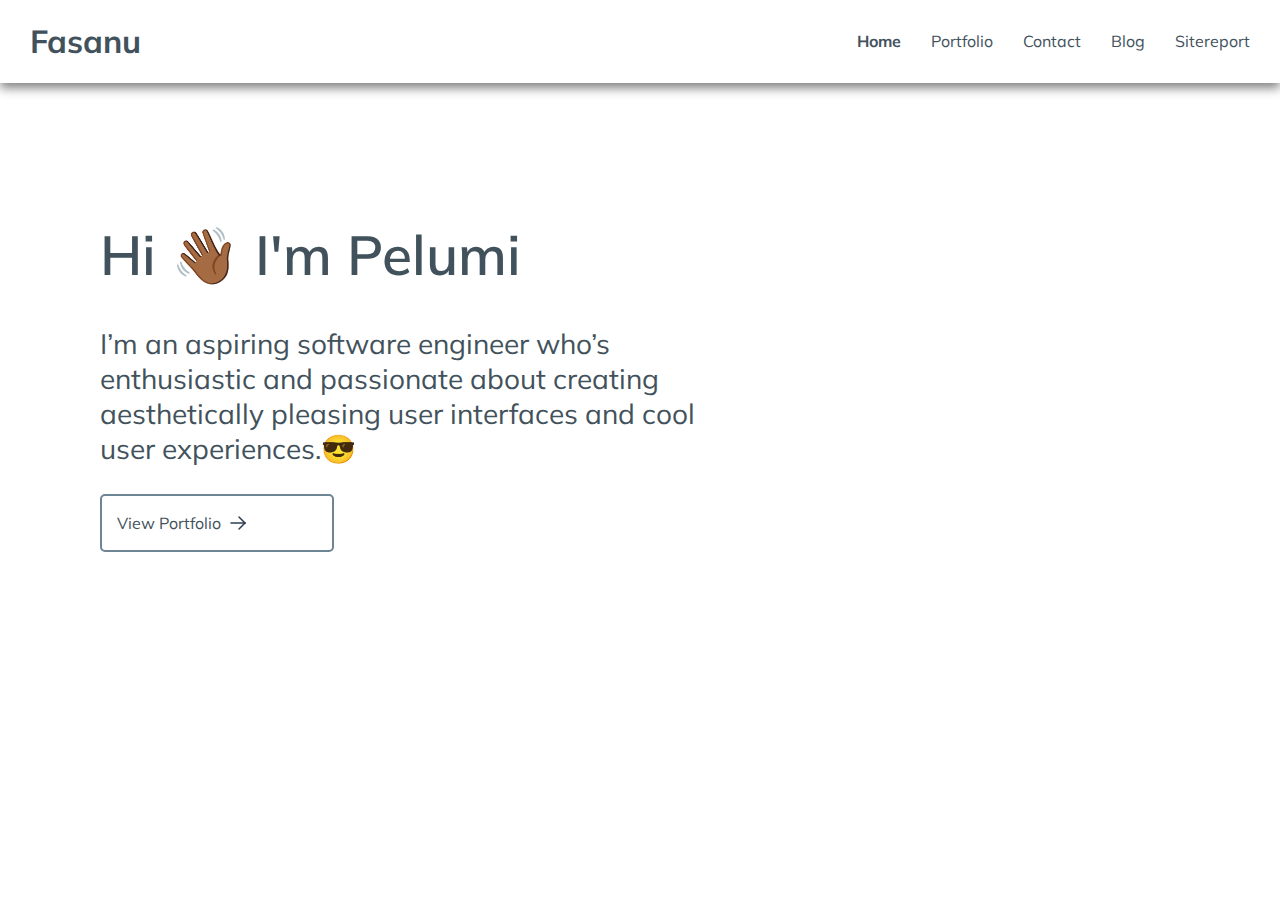
<file: index.html>
<!DOCTYPE html>
<html lang="en">
  <head>
    <meta charset="UTF-8" />
    <meta http-equiv="X-UA-Compatible" content="IE=edge" />
    <meta name="viewport" content="width=device-width, initial-scale=1.0" />
    <title>Fasanu Oluwapelumi</title>
    <link
      href="https://fonts.googleapis.com/css2?family=Mulish:ital,wght@0,200;0,300;0,400;0,500;0,600;0,700;0,800;0,900;1,300;1,400&display=swap"
      rel="stylesheet"
    />
    <link rel="stylesheet" href="index.css" />
  </head>
  <body>
    <nav>
      <div class="nav-logo">
        <h1>Fasanu</h1>
      </div>

      <input type="checkbox" id="hamburger" class="hamburger-checkbox" />
      <label for="hamburger" class="hamburger">
        <span class="hamburger-line"></span>
      </label>

      <ul class="nav-menu">
        <li>
          <a href="index.html" class="nav-link active">Home </a>
        </li>
        <li>
          <a href="portfolio.html" class="nav-link">Portfolio</a>
        </li>
        <li>
          <a href="contact.html" class="nav-link">Contact</a>
        </li>
        <li>
          <a href="blog.html" class="nav-link">Blog</a>
        </li>
        <li>
          <a href="sitereport.html" class="nav-link"> Sitereport</a>
        </li>
      </ul>
    </nav>

    <section>
      <h1 class="intro-header">Hi 👋🏾 I'm Pelumi</h1>
      <p class="intro-text">
        I’m an aspiring software engineer who’s enthusiastic and passionate about creating aesthetically pleasing user
        interfaces and cool user experiences.😎
      </p>

      <a href="portfolio.html" role="button" class="portfolio-button">
        <span> View Portfolio </span>
        <svg
          xmlns="http://www.w3.org/2000/svg"
          class="icon icon-tabler icon-tabler-arrow-right"
          width="24"
          height="24"
          viewBox="0 0 24 24"
          stroke-width="1.5"
          stroke="#2c3e50"
          fill="none"
          stroke-linecap="round"
          stroke-linejoin="round"
        >
          <path stroke="none" d="M0 0h24v24H0z" fill="none" />
          <line x1="5" y1="12" x2="19" y2="12" />
          <line x1="13" y1="18" x2="19" y2="12" />
          <line x1="13" y1="6" x2="19" y2="12" />
        </svg>
      </a>
    </section>
  </body>
</html>
</file>
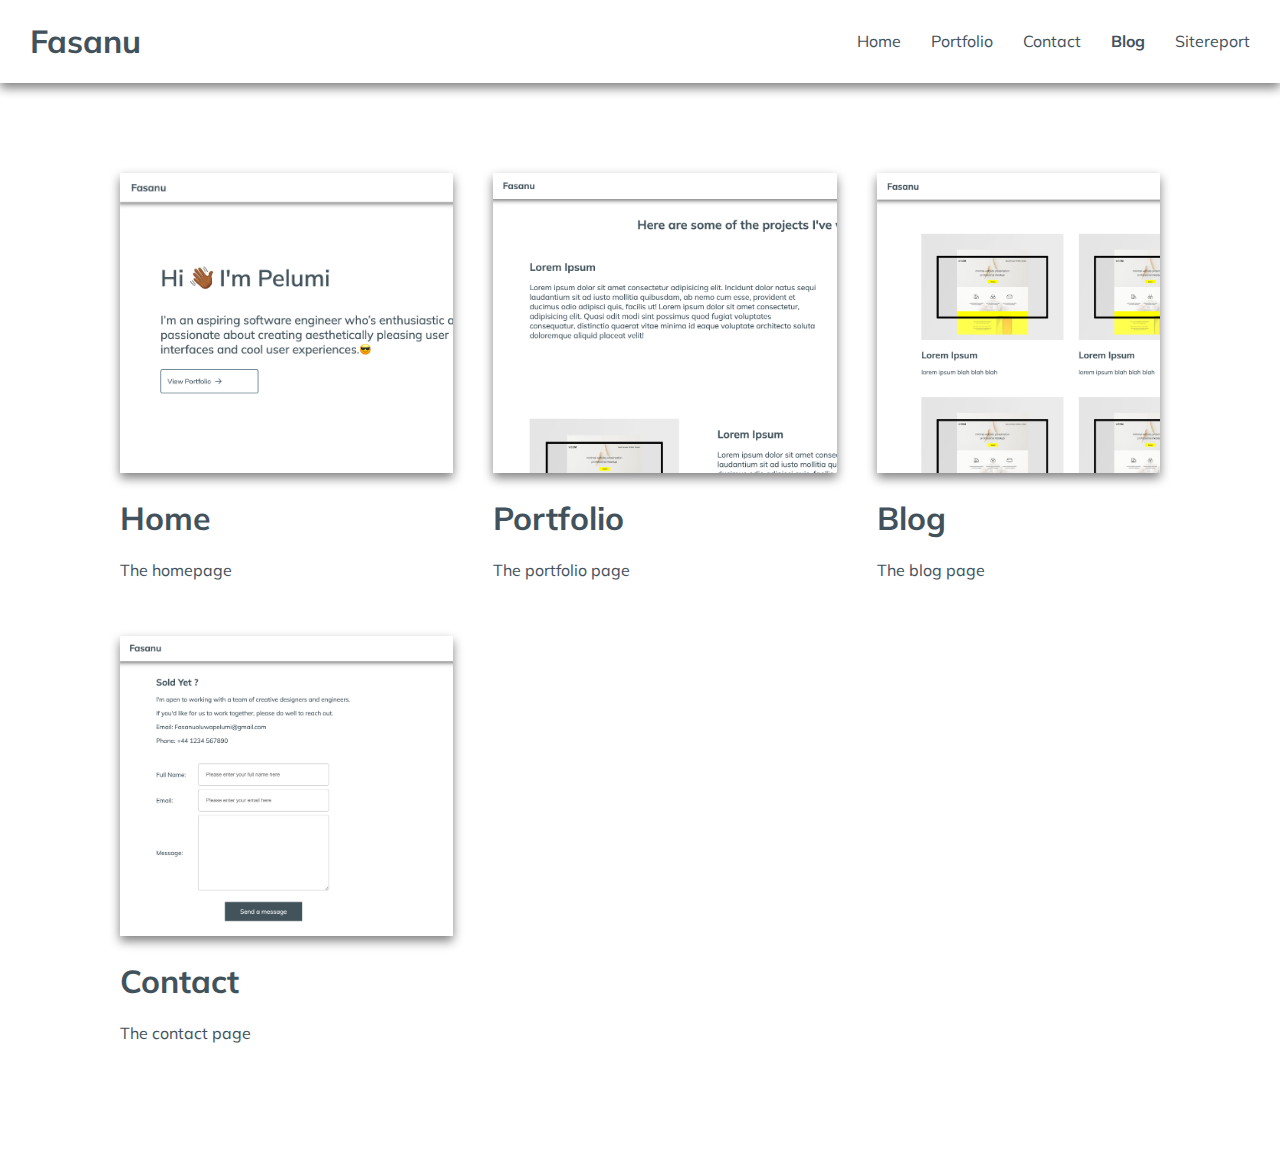
<file: blog.html>
<!DOCTYPE html>
<html lang="en">
  <head>
    <meta charset="UTF-8" />
    <meta http-equiv="X-UA-Compatible" content="IE=edge" />
    <meta name="viewport" content="width=device-width, initial-scale=1.0" />
    <title>Fasanu Oluwapelumi</title>
    <link
      href="https://fonts.googleapis.com/css2?family=Mulish:ital,wght@0,200;0,300;0,400;0,500;0,600;0,700;0,800;0,900;1,300;1,400&display=swap"
      rel="stylesheet"
    />
    <link rel="stylesheet" href="blog.css" />
  </head>
  <body>
    <nav>
      <div class="nav-logo">
        <h1>Fasanu</h1>
      </div>
      <input type="checkbox" id="hamburger" class="hamburger-checkbox" />
      <label for="hamburger" class="hamburger">
        <span class="hamburger-line"></span>
      </label>

      <ul class="nav-menu">
        <li>
          <a href="index.html" class="nav-link">Home </a>
        </li>
        <li>
          <a href="portfolio.html" class="nav-link">Portfolio</a>
        </li>
        <li>
          <a href="contact.html" class="nav-link">Contact</a>
        </li>
        <li>
          <a href="blog.html" class="nav-link active">Blog</a>
        </li>
        <li>
          <a href="sitereport.html" class="nav-link"> Sitereport</a>
        </li>
      </ul>
    </nav>

    <section>
      <div class="blog">
        <div class="blog-item">
          <img src="./images/home.png" alt="mockup" class="blog-image" />
          <h1 class="blog-title">Home</h1>
          <p class="blog-description">The homepage</p>
        </div>

        <div class="blog-item">
          <img src="./images/portfolio.png" alt="mockup" class="blog-image" />
          <h1 class="blog-title">Portfolio</h1>
          <p class="blog-description">The portfolio page</p>
        </div>

        <div class="blog-item">
          <img src="./images/blog.png" alt="mockup" class="blog-image" />
          <h1 class="blog-title">Blog</h1>
          <p class="blog-description">The blog page</p>
        </div>

        <div class="blog-item">
          <img src="./images/contact.png" alt="mockup" class="blog-image" />
          <h1 class="blog-title">Contact</h1>
          <p class="blog-description">The contact page</p>
        </div>
      </div>
    </section>
  </body>
</html>
</file>
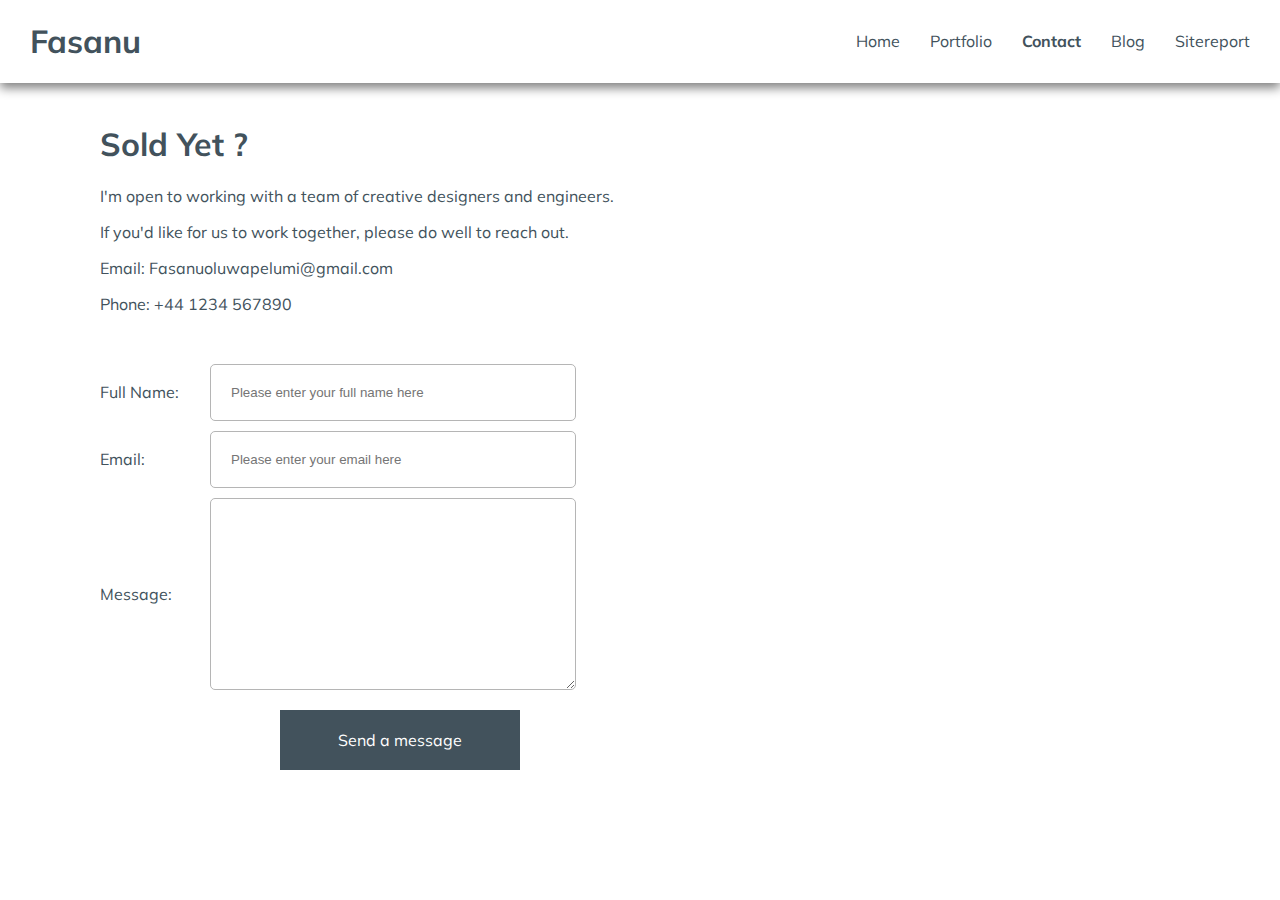
<file: contact.html>
<!DOCTYPE html>
<html lang="en">
  <head>
    <meta charset="UTF-8" />
    <meta http-equiv="X-UA-Compatible" content="IE=edge" />
    <meta name="viewport" content="width=device-width, initial-scale=1.0" />
    <link rel="preconnect" href="https://fonts.googleapis.com" />
    <link rel="preconnect" href="https://fonts.gstatic.com" crossorigin />
    <link
      href="https://fonts.googleapis.com/css2?family=Mulish:ital,wght@0,200;0,300;0,400;0,500;0,600;0,700;0,800;0,900;1,300;1,400&display=swap"
      rel="stylesheet"
    />
    <title>Fasanu Oluwapelumi</title>
    <link rel="stylesheet" href="contact.css" />
  </head>
  <body>
    <nav>
      <div class="nav-logo">
        <h1>Fasanu</h1>
      </div>
      <input type="checkbox" id="hamburger" class="hamburger-checkbox" />
      <label for="hamburger" class="hamburger">
        <span class="hamburger-line"></span>
      </label>

      <ul class="nav-menu">
        <li>
          <a href="index.html" class="nav-link">Home </a>
        </li>
        <li>
          <a href="portfolio.html" class="nav-link">Portfolio</a>
        </li>
        <li>
          <a href="contact.html" class="nav-link active">Contact</a>
        </li>
        <li>
          <a href="blog.html" class="nav-link">Blog</a>
        </li>
        <li>
          <a href="sitereport.html" class="nav-link"> Sitereport</a>
        </li>
      </ul>
    </nav>

    <section>
      <h1>Sold Yet ?</h1>
      <p>I'm open to working with a team of creative designers and engineers.</p>
      <p>If you'd like for us to work together, please do well to reach out.</p>

      <p>Email: Fasanuoluwapelumi@gmail.com</p>
      <p>Phone: +44 1234 567890</p>

      <form>
        <div class="input-group">
          <label for="fullname">Full Name: </label>
          <input type="text" id="fullname" name="fullname" placeholder="Please enter your full name here" required />
        </div>

        <div class="input-group">
          <label for="email">Email: </label>
          <input type="text" id="email" name="email" placeholder="Please enter your email here" required />
        </div>

        <div class="input-group">
          <label for="message">Message: </label>
          <textarea name="message" id="message" cols="30" rows="10"></textarea>
        </div>

        <div class="submit-button">
          <a href="mailto:fasanuoluwapelumi@gmail.com"> Send a message </a>
        </div>
      </form>
    </section>
  </body>
</html>
</file>
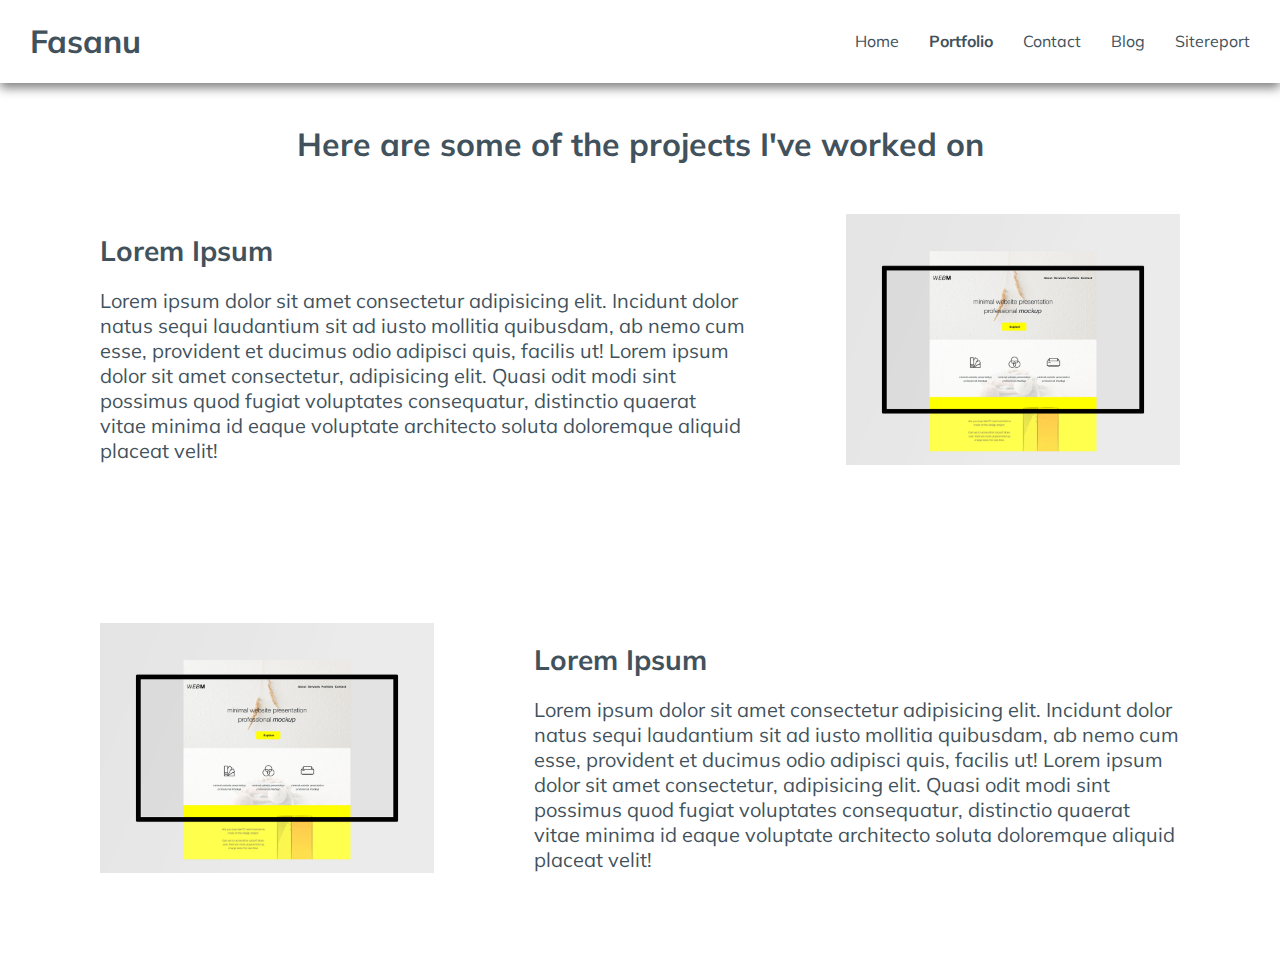
<file: portfolio.html>
<!DOCTYPE html>
<html lang="en">
  <head>
    <meta charset="UTF-8" />
    <meta http-equiv="X-UA-Compatible" content="IE=edge" />
    <meta name="viewport" content="width=device-width, initial-scale=1.0" />
    <title>Fasanu Oluwapelumi</title>
    <link
      href="https://fonts.googleapis.com/css2?family=Mulish:ital,wght@0,200;0,300;0,400;0,500;0,600;0,700;0,800;0,900;1,300;1,400&display=swap"
      rel="stylesheet"
    />
    <link rel="stylesheet" href="portfolio.css" />
  </head>
  <body>
    <nav>
      <div class="nav-logo">
        <h1>Fasanu</h1>
      </div>

      <input type="checkbox" id="hamburger" class="hamburger-checkbox" />
      <label for="hamburger" class="hamburger">
        <span class="hamburger-line"></span>
      </label>
      <ul class="nav-menu">
        <li>
          <a href="index.html" class="nav-link">Home </a>
        </li>
        <li>
          <a href="portfolio.html" class="nav-link active">Portfolio</a>
        </li>
        <li>
          <a href="contact.html" class="nav-link">Contact</a>
        </li>
        <li>
          <a href="blog.html" class="nav-link">Blog</a>
        </li>
        <li>
          <a href="sitereport.html" class="nav-link"> Sitereport</a>
        </li>
      </ul>
    </nav>

    <section>
      <h1 class="header">Here are some of the projects I've worked on</h1>

      <div class="project">
        <div>
          <h1>Lorem Ipsum</h1>
          <p>
            Lorem ipsum dolor sit amet consectetur adipisicing elit. Incidunt dolor natus sequi laudantium sit ad iusto
            mollitia quibusdam, ab nemo cum esse, provident et ducimus odio adipisci quis, facilis ut! Lorem ipsum dolor
            sit amet consectetur, adipisicing elit. Quasi odit modi sint possimus quod fugiat voluptates consequatur,
            distinctio quaerat vitae minima id eaque voluptate architecto soluta doloremque aliquid placeat velit!
          </p>
        </div>
        <div>
          <img src="./images/Minimal-Website-Mockup.jpg" alt="mockup" class="project-image" />
        </div>
      </div>
    </section>

    <section>
      <div class="project">
        <div>
          <img src="./images/Minimal-Website-Mockup.jpg" alt="mockup" class="project-image" />
        </div>
        <div>
          <h1>Lorem Ipsum</h1>
          <p>
            Lorem ipsum dolor sit amet consectetur adipisicing elit. Incidunt dolor natus sequi laudantium sit ad iusto
            mollitia quibusdam, ab nemo cum esse, provident et ducimus odio adipisci quis, facilis ut! Lorem ipsum dolor
            sit amet consectetur, adipisicing elit. Quasi odit modi sint possimus quod fugiat voluptates consequatur,
            distinctio quaerat vitae minima id eaque voluptate architecto soluta doloremque aliquid placeat velit!
          </p>
        </div>
      </div>
    </section>
  </body>
</html>
</file>
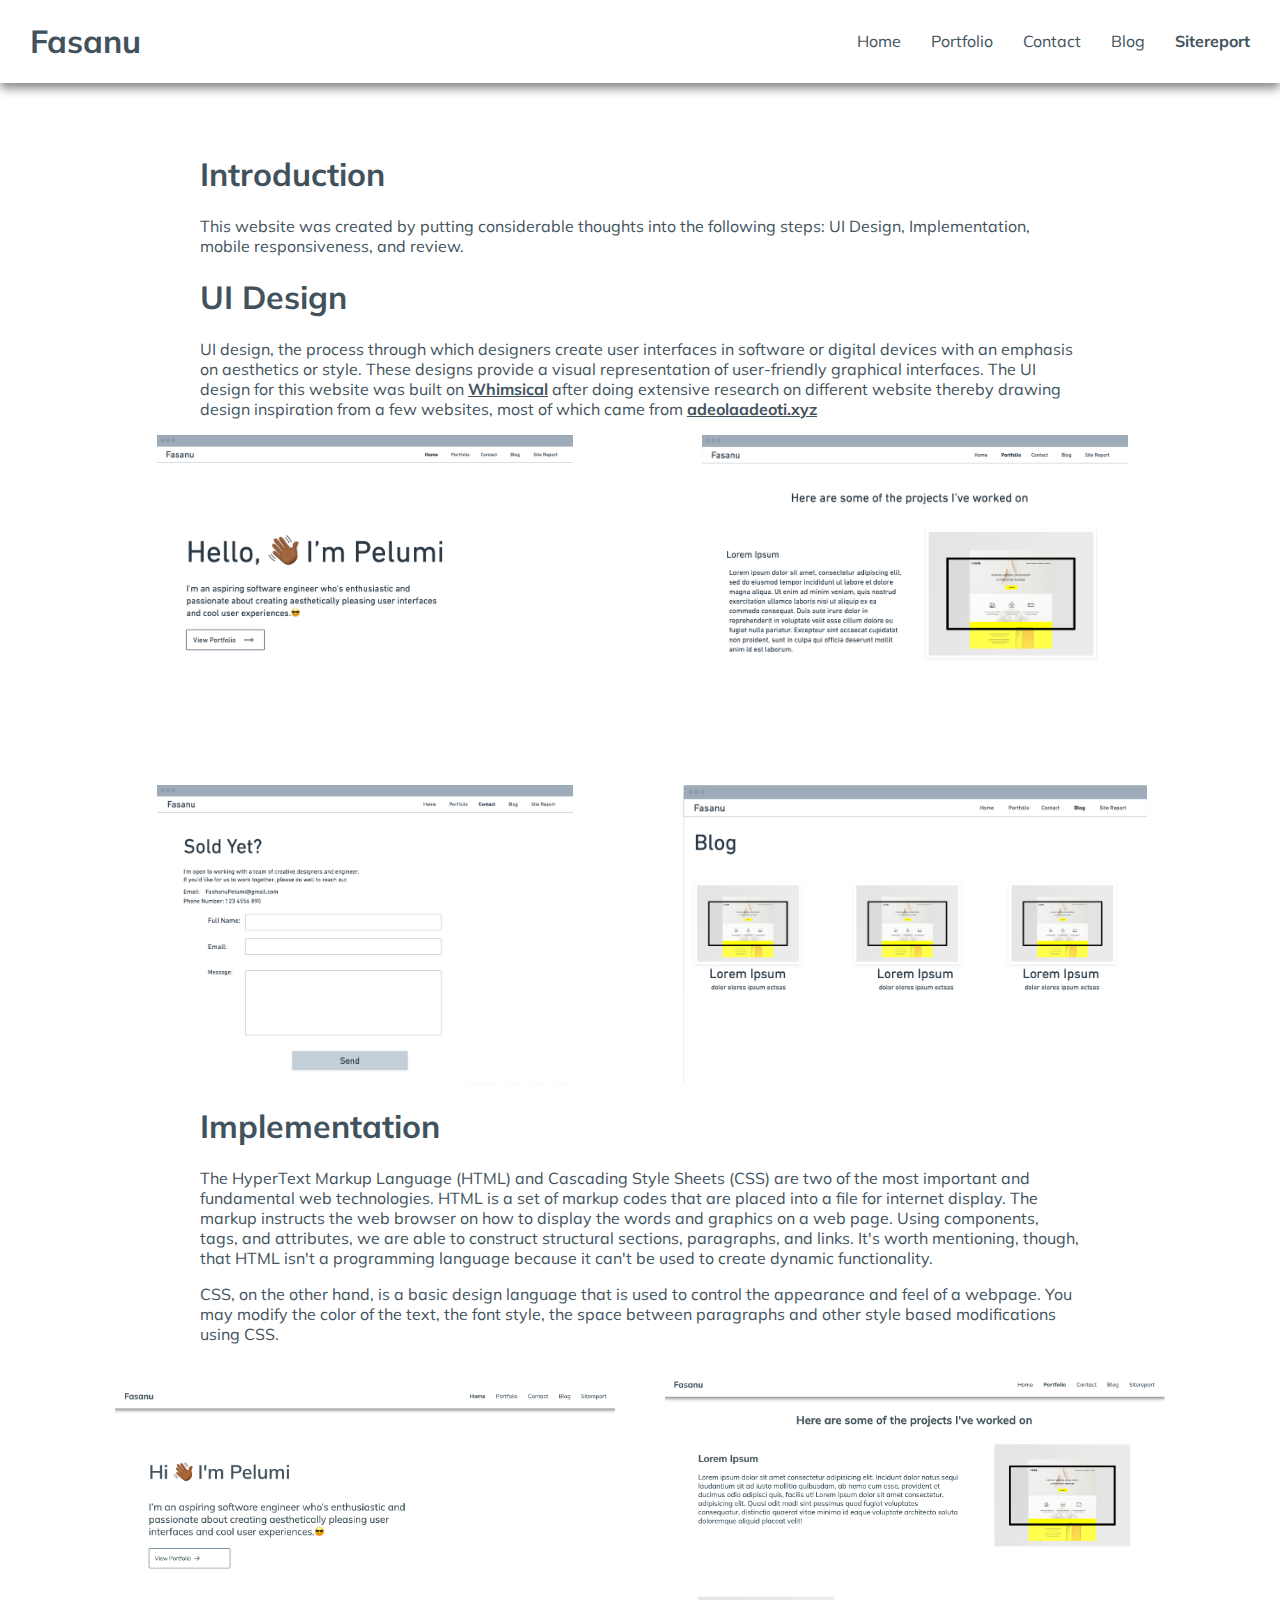
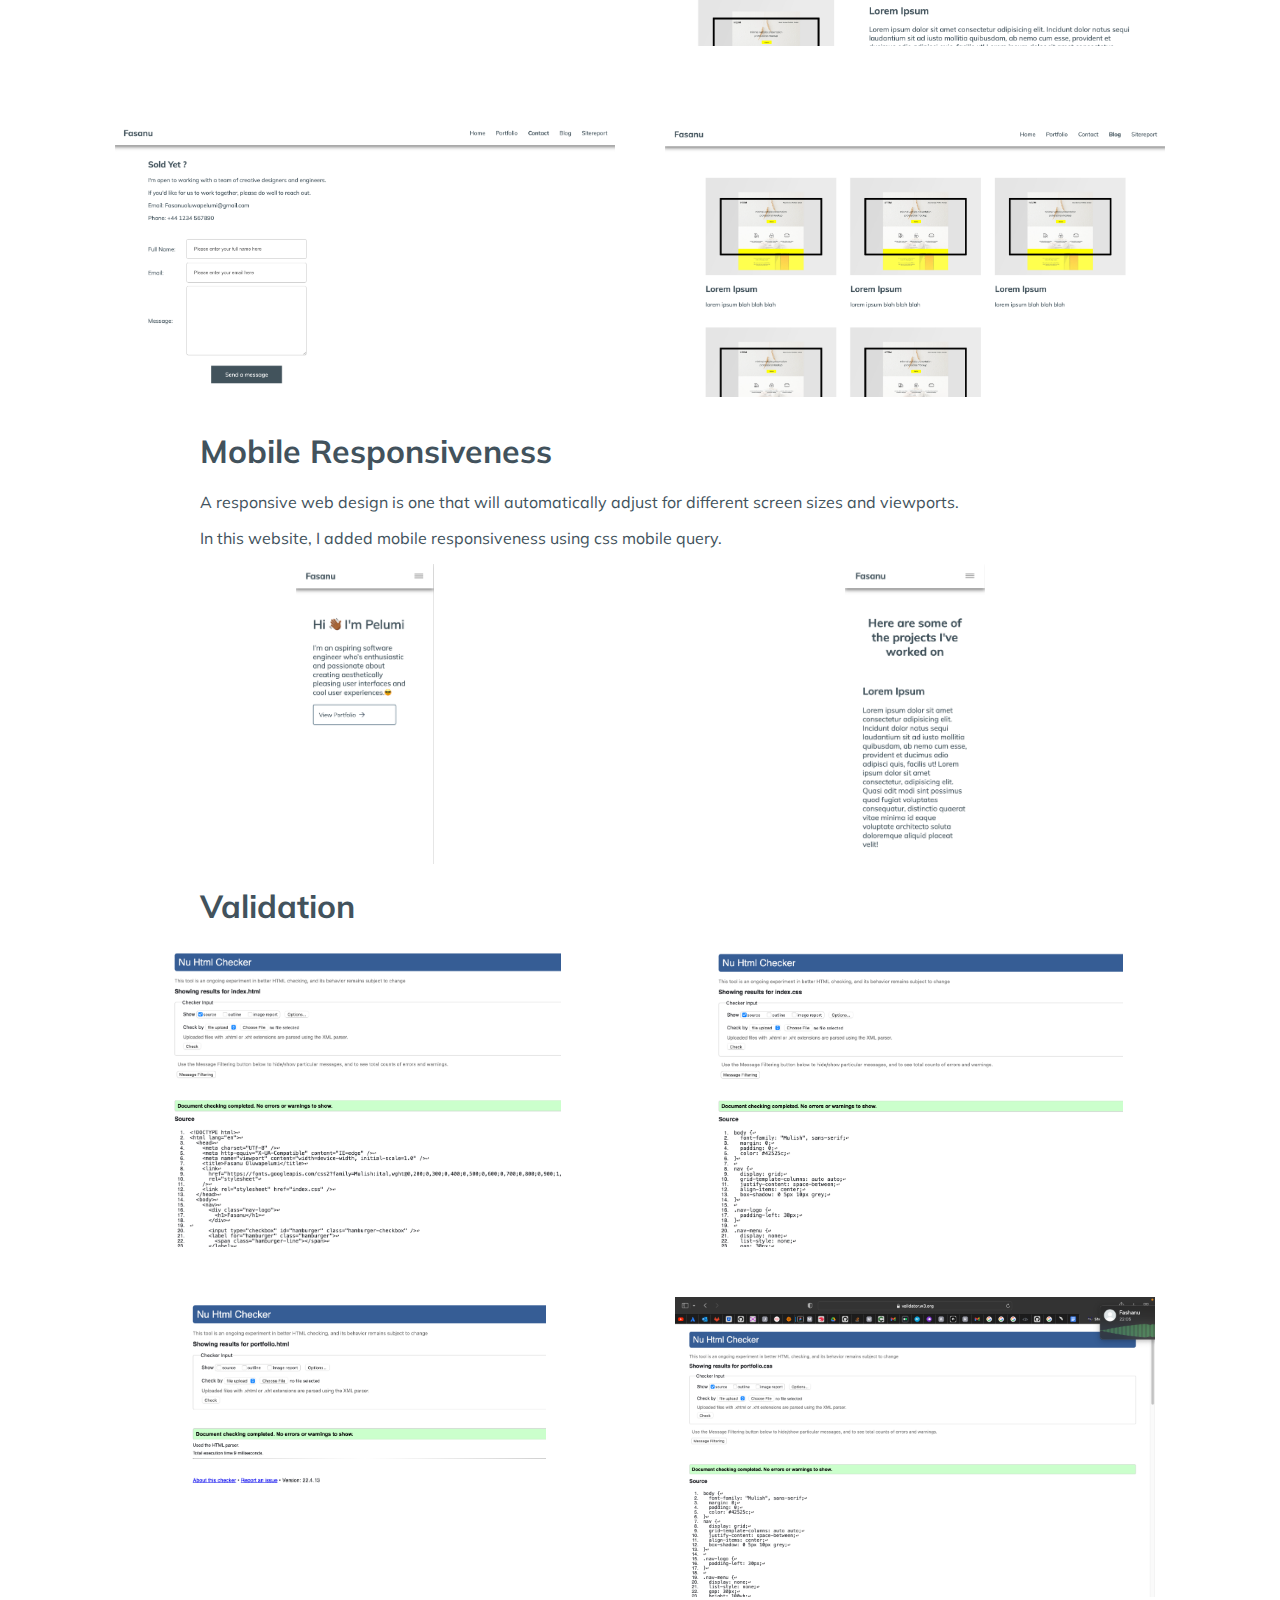
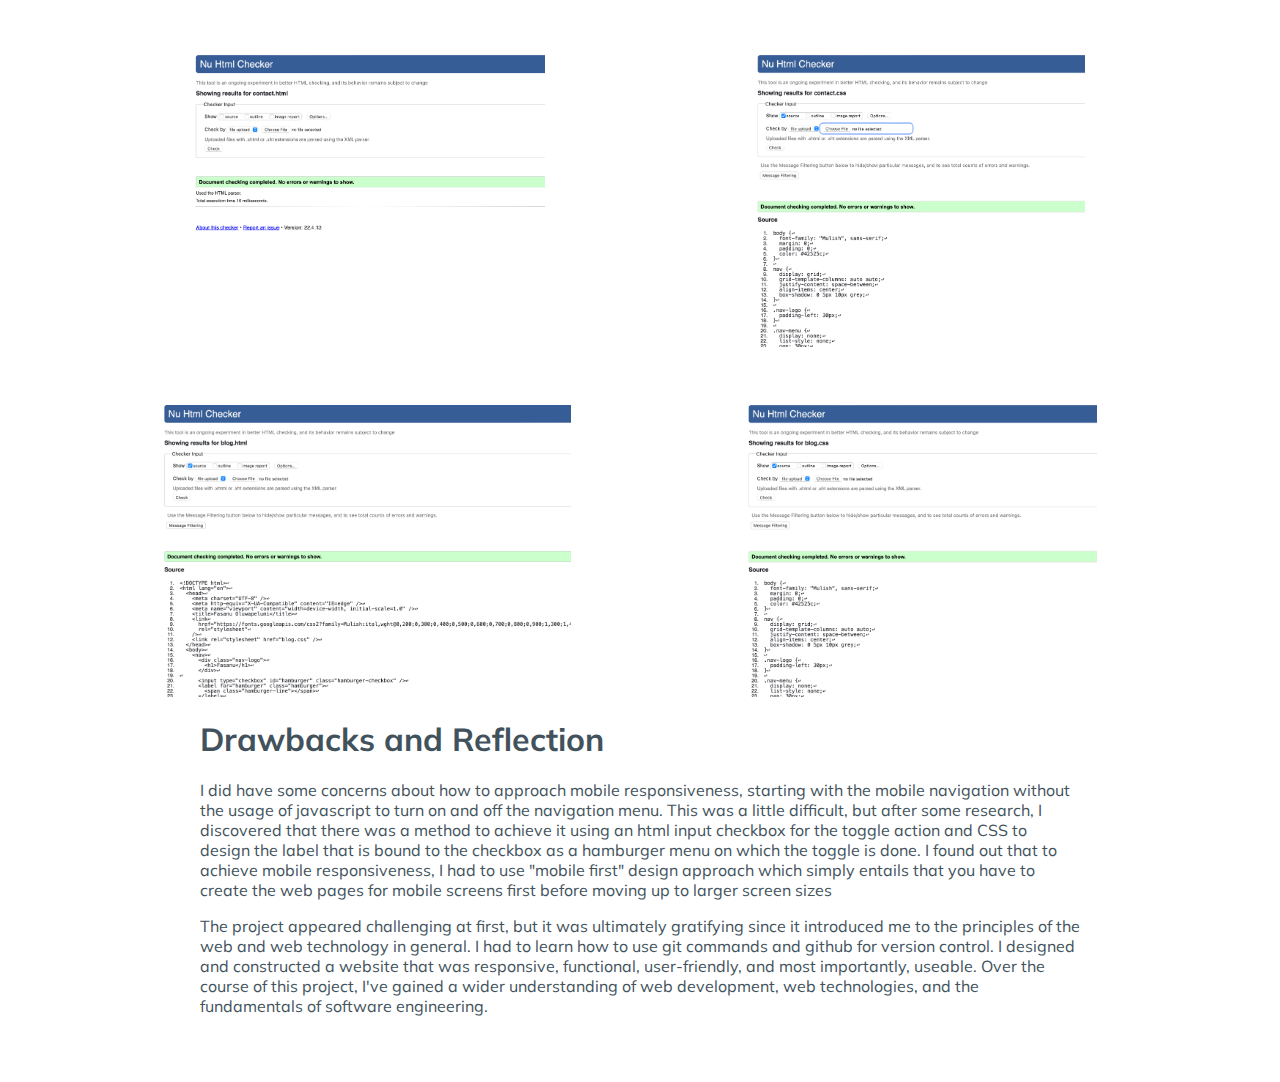
<file: sitereport.html>
<!DOCTYPE html>
<html lang="en">
  <head>
    <meta charset="UTF-8" />
    <meta http-equiv="X-UA-Compatible" content="IE=edge" />
    <meta name="viewport" content="width=device-width, initial-scale=1.0" />
    <title>Fashanu Oluwapelumi</title>
    <link rel="stylesheet" href="sitereport.css" />
    <link
      href="https://fonts.googleapis.com/css2?family=Mulish:ital,wght@0,200;0,300;0,400;0,500;0,600;0,700;0,800;0,900;1,300;1,400&display=swap"
      rel="stylesheet"
    />
  </head>
  <body>
    <nav>
      <div class="nav-logo">
        <h1>Fasanu</h1>
      </div>

      <input type="checkbox" id="hamburger" class="hamburger-checkbox" />
      <label for="hamburger" class="hamburger">
        <span class="hamburger-line"></span>
      </label>

      <ul class="nav-menu">
        <li>
          <a href="index.html" class="nav-link">Home </a>
        </li>
        <li>
          <a href="portfolio.html" class="nav-link">Portfolio</a>
        </li>
        <li>
          <a href="contact.html" class="nav-link">Contact</a>
        </li>
        <li>
          <a href="blog.html" class="nav-link">Blog</a>
        </li>
        <li>
          <a href="sitereport.html" class="nav-link active"> Sitereport</a>
        </li>
      </ul>
    </nav>
    <section>
      <h1>Introduction</h1>
      <p>
        This website was created by putting considerable thoughts into the following steps: UI Design, Implementation,
        mobile responsiveness, and review.
      </p>

      <h1>UI Design</h1>
      <p>
        UI design, the process through which designers create user interfaces in software or digital devices with an
        emphasis on aesthetics or style. These designs provide a visual representation of user-friendly graphical
        interfaces. The UI design for this website was built on
        <a href="https://whimsical.com" class="link">Whimsical</a> after doing extensive research on different website
        thereby drawing design inspiration from a few websites, most of which came from
        <a href="https://www.adeolaadeoti.xyz" class="link">adeolaadeoti.xyz</a>
      </p>

      <div class="design">
        <img src="/images/design-home.png" alt="design home" />

        <img src="/images/design-portfolio.png" alt="design portfolio" />

        <img src="/images/design-contact.png" alt="design contact" />

        <img src="/images/design-blog.png" alt="design blog" />
      </div>

      <div>
        <h1>Implementation</h1>
        <p>
          The HyperText Markup Language (HTML) and Cascading Style Sheets (CSS) are two of the most important and
          fundamental web technologies. HTML is a set of markup codes that are placed into a file for internet display.
          The markup instructs the web browser on how to display the words and graphics on a web page. Using components,
          tags, and attributes, we are able to construct structural sections, paragraphs, and links. It's worth
          mentioning, though, that HTML isn't a programming language because it can't be used to create dynamic
          functionality.
        </p>
        <p>
          CSS, on the other hand, is a basic design language that is used to control the appearance and feel of a
          webpage. You may modify the color of the text, the font style, the space between paragraphs and other style
          based modifications using CSS.
        </p>

        <div class="design">
          <img src="/images/home.png" alt="home" />

          <img src="/images/portfolio.png" alt="portfolio" />

          <img src="/images/contact.png" alt="contact" />

          <img src="/images/blog.png" alt="blog" />
        </div>
      </div>

      <div>
        <h1>Mobile Responsiveness</h1>
        <p>A responsive web design is one that will automatically adjust for different screen sizes and viewports.</p>
        <p>In this website, I added mobile responsiveness using css mobile query.</p>

        <div class="design">
          <img src="/images/mobile-home.png" alt="home" />

          <img src="/images/mobile-portfolio.png" alt="portfolio" />
        </div>
      </div>

      <div>
        <h1>Validation</h1>
        <div class="design">
          <img src="/images/index-validate.png" alt="index validate" />

          <img src="/images/index-css-validate.png" alt="index css validate" />

          <img src="/images/portfolio-validate.png" alt="portfolio validate" />

          <img src="/images/portfolio-css-validate.png" alt="portfolio css validate" />

          <img src="/images/contact-validate.png" alt="contact validate" />

          <img src="/images/contact-css-validate.png" alt="contact css validate" />

          <img src="/images/blog-validate.png" alt="blog validate" />

          <img src="/images/blog-css-validate.png" alt="blog css validate" />
        </div>
      </div>

      <div>
        <h1>Drawbacks and Reflection</h1>

        <p>
          I did have some concerns about how to approach mobile responsiveness, starting with the mobile navigation
          without the usage of javascript to turn on and off the navigation menu. This was a little difficult, but after
          some research, I discovered that there was a method to achieve it using an html input checkbox for the toggle
          action and CSS to design the label that is bound to the checkbox as a hamburger menu on which the toggle is
          done. I found out that to achieve mobile responsiveness, I had to use "mobile first" design approach which
          simply entails that you have to create the web pages for mobile screens first before moving up to larger
          screen sizes
        </p>

        <p>
          The project appeared challenging at first, but it was ultimately gratifying since it introduced me to the
          principles of the web and web technology in general. I had to learn how to use git commands and github for
          version control. I designed and constructed a website that was responsive, functional, user-friendly, and most
          importantly, useable. Over the course of this project, I've gained a wider understanding of web development,
          web technologies, and the fundamentals of software engineering.
        </p>
      </div>
    </section>
  </body>
</html>
</file>
<file: index.css>
body {
  font-family: "Mulish", sans-serif;
  margin: 0;
  padding: 0;
  color: #42525c;
}

nav {
  display: grid;
  grid-template-columns: auto auto;
  justify-content: space-between;
  align-items: center;
  box-shadow: 0 5px 10px grey;
}

.nav-logo {
  padding-left: 30px;
}

.nav-menu {
  display: none;
  list-style: none;
  gap: 30px;
  height: 100vh;
}

.nav-menu li {
  margin: 50px 0;
}

.nav-link {
  text-decoration: none;
  color: #42525c;
  text-align: center;
}

.active {
  font-weight: bold;
}

.hamburger {
  position: relative;
  padding-right: 30px;
}

.hamburger-line {
  background-color: grey;
  display: block;
  height: 2px;
  position: relative;
  width: 24px;
}

.hamburger-line::before {
  content: "";
  display: block;
  height: 100%;
  width: 100%;
  position: absolute;
  top: 5px;
  background-color: grey;
}

.hamburger-line::after {
  content: "";
  display: block;
  height: 100%;
  width: 100%;
  position: absolute;
  top: -5px;
  background-color: grey;
}

.hamburger-checkbox {
  display: none;
}

.hamburger-checkbox:checked ~ ul {
  max-height: 100%;
  display: block;
}

section {
  padding: 50px;
}

.intro-header {
  font-size: 35px;
  font-weight: 600;
  color: #42525c;
  transition: font-size 1s ease-in;
}

.intro-text {
  font-size: 20px;
  width: 90%;
}

.portfolio-button {
  display: flex;
  align-items: center;
  border: 2px solid #6d8594;
  border-radius: 5px;
  width: 200px;
  padding: 15px;
  text-align: center;
  cursor: pointer;
  gap: 5px;
  text-decoration: none;
  color: #42525c;
}

.portfolio-button:hover {
  background: #6d8594;
  color: white;
}

.portfolio-button:hover svg {
  stroke: white;
}
@media (min-width: 768px) {
  .hamburger {
    display: none;
  }

  .nav-menu {
    display: flex;
    height: auto;
    margin-right: 30px;
  }

  .nav-menu li {
    margin: 0;
  }

  section {
    padding: 100px;
  }

  .intro-header {
    font-size: 55px;
    font-weight: 600;
    color: #42525c;
  }

  .intro-text {
    font-size: 28px;
    width: 60%;
  }

  .portfolio-button {
    display: flex;
    align-items: center;
    border: 2px solid #6d8594;
    border-radius: 5px;
    width: 200px;
    padding: 15px;
    text-align: center;
    cursor: pointer;
    gap: 5px;
    text-decoration: none;
    color: #42525c;
  }

  .portfolio-button:hover {
    background: #6d8594;
    color: white;
  }

  .portfolio-button:hover svg {
    stroke: white;
  }
}
</file>
<file: blog.css>
body {
  font-family: "Mulish", sans-serif;
  margin: 0;
  padding: 0;
  color: #42525c;
}

nav {
  display: grid;
  grid-template-columns: auto auto;
  justify-content: space-between;
  align-items: center;
  box-shadow: 0 5px 10px grey;
}

.nav-logo {
  padding-left: 30px;
}

.nav-menu {
  display: none;
  list-style: none;
  gap: 30px;
  height: 100vh;
}

.nav-menu li {
  margin: 50px 0;
}

.nav-link {
  text-decoration: none;
  color: #42525c;
  text-align: center;
}
.active {
  font-weight: bold;
}
.hamburger {
  position: relative;
  padding-right: 30px;
}

.hamburger-line {
  background-color: grey;
  display: block;
  height: 2px;
  position: relative;
  width: 24px;
}

.hamburger-line::before {
  content: "";
  display: block;
  height: 100%;
  width: 100%;
  position: absolute;
  top: 5px;
  background-color: grey;
}

.hamburger-line::after {
  content: "";
  display: block;
  height: 100%;
  width: 100%;
  position: absolute;
  top: -5px;
  background-color: grey;
}

.hamburger-checkbox {
  display: none;
}

.hamburger-checkbox:checked ~ ul {
  max-height: 100%;
  display: block;
}

.blog {
  display: grid;
  grid-template-columns: auto;
  padding: 50px 100px;
  margin: 20px auto;
}

.blog-item {
  padding: 20px;
}

.blog-image {
  width: 100%;
  height: 300px;
  object-fit: cover;
  object-position: left;
  box-shadow: 0 5px 10px gray;
}

@media (min-width: 768px) {
  .hamburger {
    display: none;
  }

  .nav-menu {
    display: flex;
    height: auto;
    margin-right: 30px;
  }

  .nav-menu li {
    margin: 0;
  }

  .blog {
    grid-template-columns: auto auto auto;
    padding: 50px 100px;
    margin: 20px auto;
  }
}
</file>
<file: contact.css>
body {
  font-family: "Mulish", sans-serif;
  margin: 0;
  padding: 0;
  color: #42525c;
}

nav {
  display: grid;
  grid-template-columns: auto auto;
  justify-content: space-between;
  align-items: center;
  box-shadow: 0 5px 10px grey;
}

.nav-logo {
  padding-left: 30px;
}

.nav-menu {
  display: none;
  list-style: none;
  gap: 30px;
  height: 100vh;
}

.nav-menu li {
  margin: 50px 0;
}

.nav-link {
  text-decoration: none;
  color: #42525c;
  text-align: center;
}

.active {
  font-weight: bold;
}

.hamburger {
  position: relative;
  padding-right: 30px;
}

.hamburger-line {
  background-color: grey;
  display: block;
  height: 2px;
  position: relative;
  width: 24px;
}

.hamburger-line::before {
  content: "";
  display: block;
  height: 100%;
  width: 100%;
  position: absolute;
  top: 5px;
  background-color: grey;
}

.hamburger-line::after {
  content: "";
  display: block;
  height: 100%;
  width: 100%;
  position: absolute;
  top: -5px;
  background-color: grey;
}

.hamburger-checkbox {
  display: none;
}

.hamburger-checkbox:checked ~ ul {
  max-height: 100%;
  display: block;
}

section {
  padding: 50px;
}

.project {
  display: flex;
  justify-content: space-between;
  margin: 50px auto;
  gap: 100px;
}

.project h1 {
  font-size: 28px;
}

.project p {
  font-size: 20px;
}

.project-image {
  width: 100%;
}

form {
  margin: 50px auto;
}

.input-group {
  display: flex;
  align-items: center;
  gap: 10px;
  margin-top: 10px;
  margin-bottom: 10px;
}

.input-group input,
.input-group textarea {
  border: 1px solid rgb(181, 181, 181);
  padding: 20px;
  width: 300px;
  border-radius: 5px;
  width: 30%;
}

.input-group label {
  width: 100px;
}

.submit-button {
  margin-top: 20px;
  margin-left: 180px;
  width: 200px;
  text-align: center;
  background-color: #42525c;
  padding: 20px;
}

.submit-button a {
  width: 100px;
  text-decoration: none;
  color: white;
}

@media (min-width: 768px) {
  .hamburger {
    display: none;
  }

  .nav-menu {
    display: flex;
    height: auto;
    margin-right: 30px;
  }

  .nav-menu li {
    margin: 0;
  }
  section {
    padding: 20px 100px;
  }
}
</file>
<file: portfolio.css>
body {
  font-family: "Mulish", sans-serif;
  margin: 0;
  padding: 0;
  color: #42525c;
}
nav {
  display: grid;
  grid-template-columns: auto auto;
  justify-content: space-between;
  align-items: center;
  box-shadow: 0 5px 10px grey;
}
.nav-logo {
  padding-left: 30px;
}

.nav-menu {
  display: none;
  list-style: none;
  gap: 30px;
  height: 100vh;
}

.nav-menu li {
  margin: 50px 0;
}

.nav-link {
  text-decoration: none;
  color: #42525c;
  text-align: center;
}

.active {
  font-weight: bold;
}

.hamburger {
  position: relative;
  padding-right: 30px;
}

.hamburger-line {
  background-color: grey;
  display: block;
  height: 2px;
  position: relative;
  width: 24px;
}

.hamburger-line::before {
  content: "";
  display: block;
  height: 100%;
  width: 100%;
  position: absolute;
  top: 5px;
  background-color: grey;
}

.hamburger-line::after {
  content: "";
  display: block;
  height: 100%;
  width: 100%;
  position: absolute;
  top: -5px;
  background-color: grey;
}

.header {
  font-size: 32px;
  text-align: center;
}

.hamburger-checkbox {
  display: none;
}

.hamburger-checkbox:checked ~ ul {
  max-height: 100%;
  display: block;
}

section {
  padding: 50px;
}
.project {
  display: flex;
  flex-direction: column;
  justify-content: space-between;
  margin: 50px auto;
  gap: 100px;
}

.project h1 {
  font-size: 28px;
}

.project p {
  font-size: 20px;
}

.project-image {
  width: 100%;
}

@media (min-width: 768px) {
  .hamburger {
    display: none;
  }

  .nav-menu {
    display: flex;
    height: auto;
    margin-right: 30px;
  }

  .nav-menu li {
    margin: 0;
  }

  section {
    padding: 20px 100px;
  }

  .project {
    flex-direction: row;
  }

  .project h1 {
    font-size: 28px;
  }

  .project p {
    font-size: 20px;
  }

  .project-image {
    width: 100%;
  }
}
</file>
<file: sitereport.css>
body {
  font-family: "Mulish", sans-serif;
  margin: 0;
  padding: 0;
  color: #42525c;
}

nav {
  display: grid;
  grid-template-columns: auto auto;
  justify-content: space-between;
  align-items: center;
  box-shadow: 0 5px 10px grey;
}

.nav-logo {
  padding-left: 30px;
}

.nav-menu {
  display: none;
  list-style: none;
  gap: 30px;
  height: 100vh;
}

.nav-menu li {
  margin: 50px 0;
}

.nav-link {
  text-decoration: none;
  color: #42525c;
  text-align: center;
}

.active {
  font-weight: bold;
}

.hamburger {
  position: relative;
  padding-right: 30px;
}

.hamburger-line {
  background-color: grey;
  display: block;
  height: 2px;
  position: relative;
  width: 24px;
}

.hamburger-line::before {
  content: "";
  display: block;
  height: 100%;
  width: 100%;
  position: absolute;
  top: 5px;
  background-color: grey;
}

.hamburger-line::after {
  content: "";
  display: block;
  height: 100%;
  width: 100%;
  position: absolute;
  top: -5px;
  background-color: grey;
}

.hamburger-checkbox {
  display: none;
}

.hamburger-checkbox:checked ~ ul {
  max-height: 100%;
  display: block;
}

section {
  padding: 50px 200px;
}

.design {
  display: grid;
  grid-template-columns: auto;
  justify-content: center;
  gap: 50px;
}

.design img {
  height: 300px;
  width: 500px;
  object-fit: contain;
}

.link {
  color: #42525c;
  font-weight: bold;
}

@media (min-width: 768px) {
  .hamburger {
    display: none;
  }

  .nav-menu {
    display: flex;
    height: auto;
    margin-right: 30px;
  }

  .nav-menu li {
    margin: 0;
  }

  .design {
    grid-template-columns: auto auto;
  }
}
</file>
